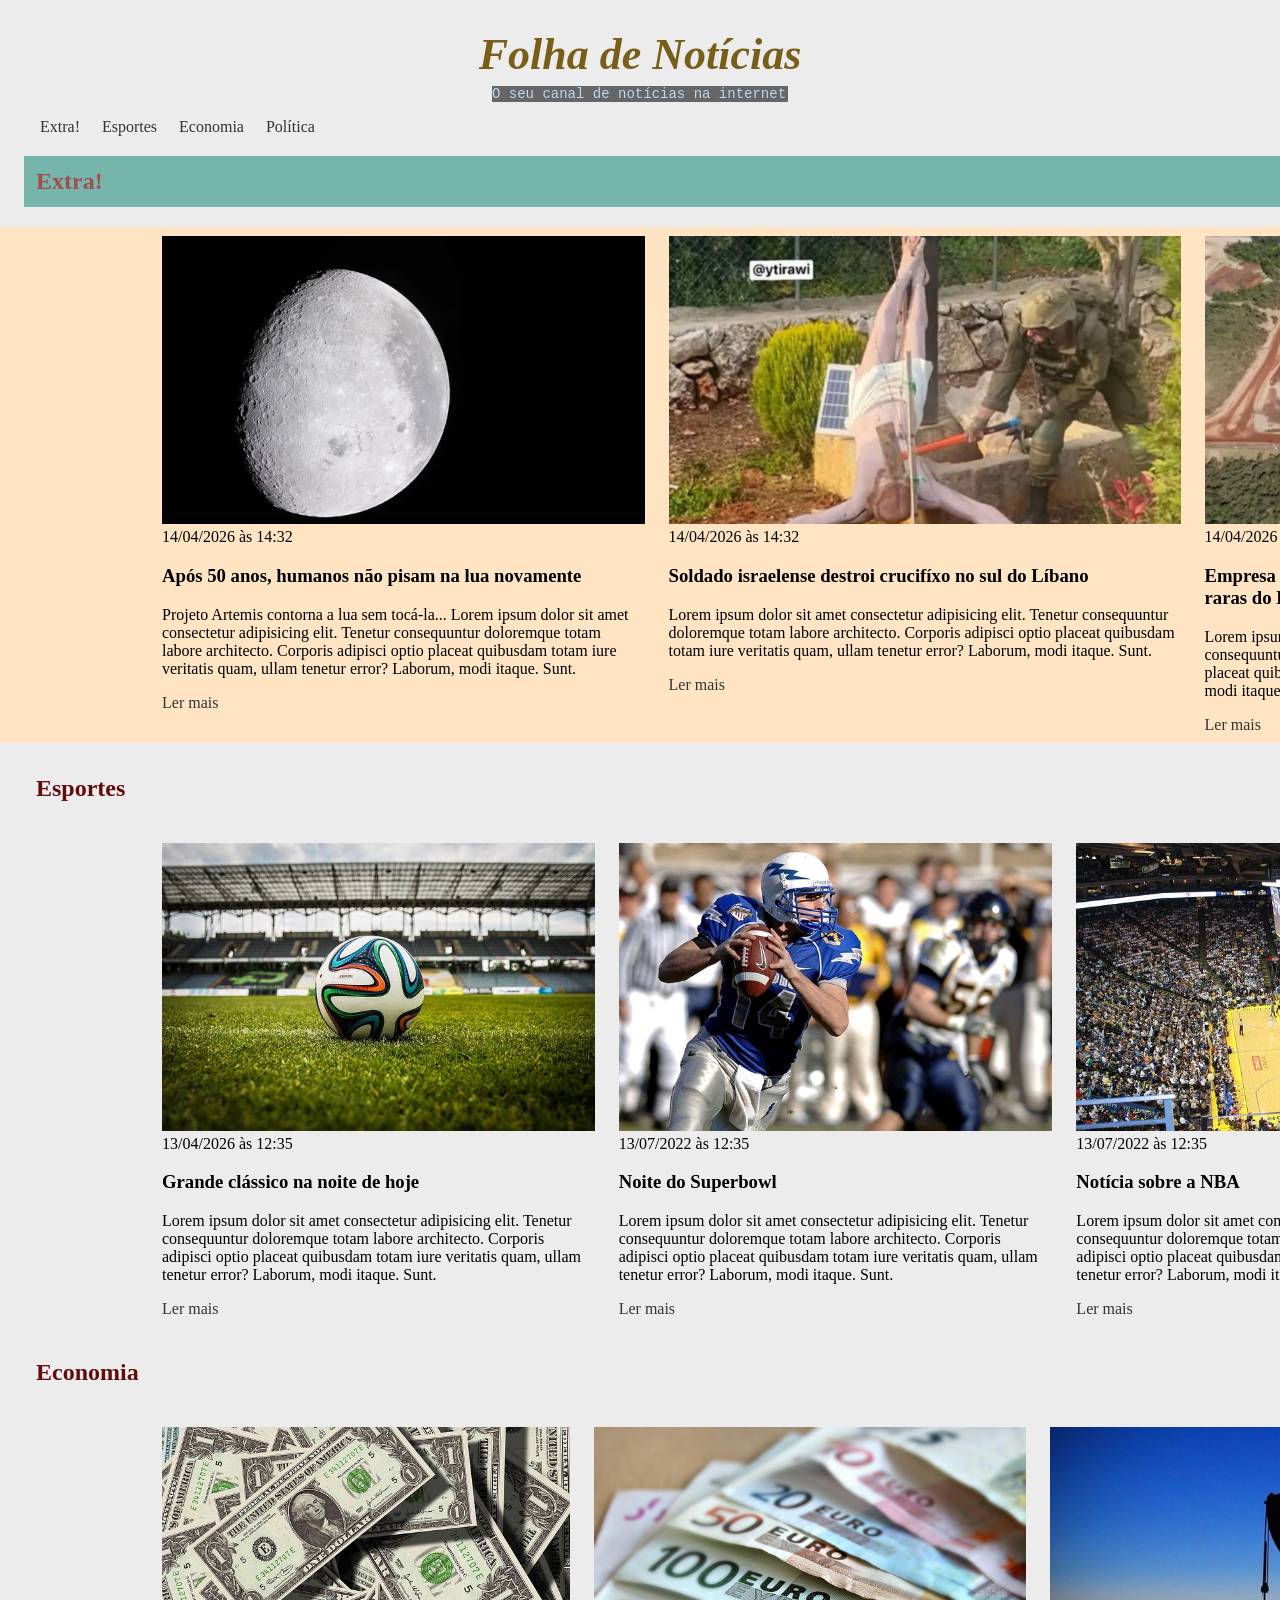
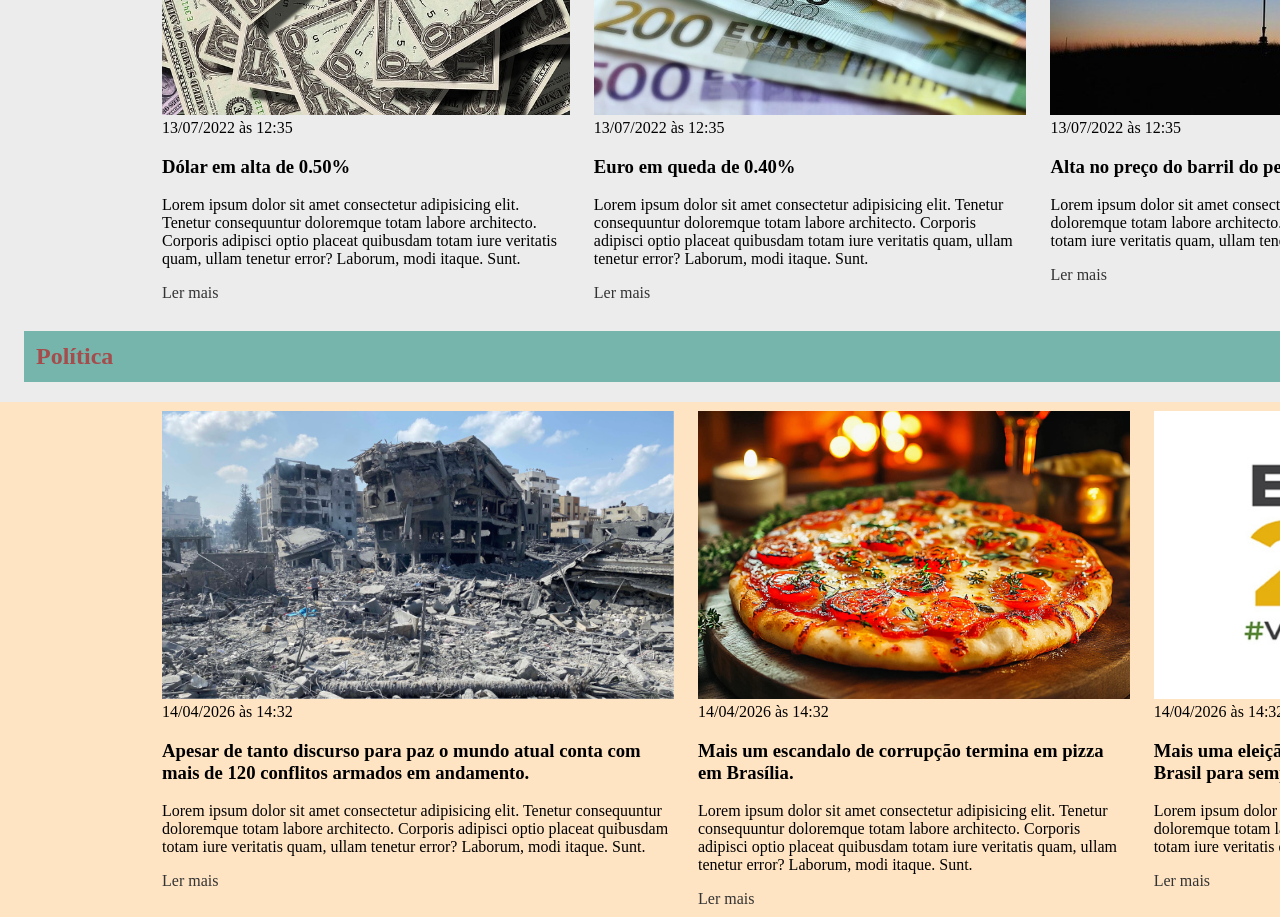
<file: index.html>
<!DOCTYPE html>
<html lang="pt-BR">
<head>
    <meta charset="UTF-8">
    <meta http-equiv="X-UA-Compatible" content="IE=edge">
    <meta name="viewport" content="width=device-width, initial-scale=1.0">
    <title>Meu portal de notícias</title>
    <link rel="stylesheet" href="./styles.css" />
</head>
<body>
    <header>
        <h1>Folha de Notícias</h1>
            <p id="subtitle">O seu canal de notícias na internet</p>
        <nav>
            <ul>
                <li>
                    <a href="#news" title="Ir para a seção de últimas notícias">Extra!</a>
                </li>
                <li>
                    <a href="#sports" title="Ir para a seção de esportes">Esportes</a>
                </li>
                <li>
                    <a href="#economy" title="Ir para a seção de notícias">Economia</a>
                </li>
                <li><a href="#politics" title="Ir para a seção de notícias Políticas">Política</a></li>
            </ul>
        </nav>
    </header>
    <h2 class="novo" id="news">Extra!</h2>
    <section class="newsection">
        <article>
            <img src="./imagens/lua.jpg" alt="Lua cristalina no escuro do espaço" />
            <header>
                <time>14/04/2026 às 14:32</time>
            </header>
            <h3>Após 50 anos, humanos não pisam na lua novamente</h3>
            <p>
                Projeto Artemis contorna a lua sem tocá-la... Lorem ipsum dolor sit amet consectetur adipisicing elit. Tenetur consequuntur doloremque totam labore architecto. Corporis adipisci optio placeat quibusdam totam iure veritatis quam, ullam tenetur error? Laborum, modi itaque. Sunt.
            </p>
            <a href="https://www.bbc.com/portuguese/articles/cpvxjw9zprwo" target="_blank" title="Leia a notícia completa">Ler mais</a>
        </article>
        <article>
            <img src="./imagens/Cristo.jpg" alt="Lua cristalina no escuro do espaço" />
            <header>
                <time>14/04/2026 às 14:32</time>
            </header>
            <h3>Soldado israelense destroi crucifíxo no sul do Líbano</h3>
            <p>
                Lorem ipsum dolor sit amet consectetur adipisicing elit. Tenetur consequuntur doloremque totam labore architecto. Corporis adipisci optio placeat quibusdam totam iure veritatis quam, ullam tenetur error? Laborum, modi itaque. Sunt.
            </p>
            <a href="https://oglobo.globo.com/mundo/noticia/2026/04/19/imagem-mostra-soldado-israelense-vandalizando-imagem-de-jesus-cristo-em-vila-crista-no-sul-do-libano.ghtml" target="_blank" title="Leia a notícia completa">Ler mais</a>
        </article>
        <article>
            <img src="./imagens/Mineradora.jpg" alt="Lua cristalina no escuro do espaço" />
            <header>
                <time>14/04/2026 às 14:32</time>
            </header>
            <h3>Empresa americana <b>USAR</b> compra única mina de terras raras do Brasil por US$ 2,8 Bi</h3>
            <p>
                Lorem ipsum dolor sit amet consectetur adipisicing elit. Tenetur consequuntur doloremque totam labore architecto. Corporis adipisci optio placeat quibusdam totam iure veritatis quam, ullam tenetur error? Laborum, modi itaque. Sunt.
            </p>
            <a href="https://capitalreset.uol.com.br/empresas/empresa-dos-eua-compra-unica-mina-de-terras-raras-do-brasil-por-us-28-bi/" target="_blank" title="Leia a notícia completa">Ler mais</a>
        </article>
    </section>
    <h2 id="sports">Esportes</h2>
    <section>
        <article>
            <img src="./imagens/futebol.jpg" alt="Bola de futebol no gramado" />
            <header>
                <time>13/04/2026 às 12:35</time>
            </header>
            <h3>Grande clássico na noite de hoje</h3>
            <p>
                Lorem ipsum dolor sit amet consectetur adipisicing elit. Tenetur consequuntur doloremque totam labore architecto. Corporis adipisci optio placeat quibusdam totam iure veritatis quam, ullam tenetur error? Laborum, modi itaque. Sunt.
            </p>
            <a href="#" title="Leia a notícia completa">Ler mais</a>
        </article>
        <article>
            <img src="./imagens/futebol-americano.jpg" alt="Jogador de futebol americano correndo com a bola na mão" />
            <header>
                <time>13/07/2022 às 12:35</time>
            </header>
            <h3>Noite do Superbowl</h3>
            <p>
                Lorem ipsum dolor sit amet consectetur adipisicing elit. Tenetur consequuntur doloremque totam labore architecto. Corporis adipisci optio placeat quibusdam totam iure veritatis quam, ullam tenetur error? Laborum, modi itaque. Sunt.
            </p>
            <a href="#" title="Leia a notícia completa">Ler mais</a>
        </article>
        <article>
            <img src="./imagens/basquete.jpg" title="Vista aérea de uma quadra de basquete" />
            <header>
                <time>13/07/2022 às 12:35</time>
            </header>
            <h3>Notícia sobre a NBA</h3>
            <p>
                Lorem ipsum dolor sit amet consectetur adipisicing elit. Tenetur consequuntur doloremque totam labore architecto. Corporis adipisci optio placeat quibusdam totam iure veritatis quam, ullam tenetur error? Laborum, modi itaque. Sunt.
            </p>
            <a href="#" title="Leia a notícia completa">Ler mais</a>
        </article>
    </section>
    <h2 id="economy">Economia</h2>
    <section>
        <article>
            <img src="./imagens/dolares.jpg" alt="Muitos dólares" />
            <header>
                <time>13/07/2022 às 12:35</time>
            </header>
            <h3>Dólar em alta de 0.50%</h3>
            <p>
                Lorem ipsum dolor sit amet consectetur adipisicing elit. Tenetur consequuntur doloremque totam labore architecto. Corporis adipisci optio placeat quibusdam totam iure veritatis quam, ullam tenetur error? Laborum, modi itaque. Sunt.
            </p>
            <a href="#" title="Leia a notícia completa">Ler mais</a>
        </article>
        <article>
            <img src="./imagens/euro.jpg" alt="Várias notas de euro" />
            <header>
                <time>13/07/2022 às 12:35</time>
            </header>
            <h3>Euro em queda de 0.40%</h3>
            <p>
                Lorem ipsum dolor sit amet consectetur adipisicing elit. Tenetur consequuntur doloremque totam labore architecto. Corporis adipisci optio placeat quibusdam totam iure veritatis quam, ullam tenetur error? Laborum, modi itaque. Sunt.
            </p>
            <a href="#" title="Leia a notícia completa">Ler mais</a>
        </article>
        <article>
            <img src="./imagens/petroleo.jpg" alt="Extração de petróleo" />
            <header>
                <time>13/07/2022 às 12:35</time>
            </header>
            <h3>Alta no preço do barril do petróleo</h3>
            <p>
                Lorem ipsum dolor sit amet consectetur adipisicing elit. Tenetur consequuntur doloremque totam labore architecto. Corporis adipisci optio placeat quibusdam totam iure veritatis quam, ullam tenetur error? Laborum, modi itaque. Sunt.
            </p>
            <a href="#" title="Leia a notícia completa">Ler mais</a>
        </article>
    </section>
    <h2 class="novo" id="politics">Política</h2>
    <section class="newsection">
        <article>
            <img src="./imagens/Guerra.jpg" alt="Lua cristalina no escuro do espaço" />
            <header>
                <time>14/04/2026 às 14:32</time>
            </header>
            <h3>Apesar de tanto discurso para paz o mundo atual conta com mais de 120 conflitos armados em andamento.</h3>
            <p>
                Lorem ipsum dolor sit amet consectetur adipisicing elit. Tenetur consequuntur doloremque totam labore architecto. Corporis adipisci optio placeat quibusdam totam iure veritatis quam, ullam tenetur error? Laborum, modi itaque. Sunt.
            </p>
            <a href="#" title="Leia a notícia completa">Ler mais</a>
        </article>
        <article>
            <img src="./imagens/pizza.jpg" alt="Lua cristalina no escuro do espaço" />
            <header>
                <time>14/04/2026 às 14:32</time>
            </header>
            <h3>Mais um escandalo de corrupção termina em pizza em Brasília.</h3>
            <p>
                Lorem ipsum dolor sit amet consectetur adipisicing elit. Tenetur consequuntur doloremque totam labore architecto. Corporis adipisci optio placeat quibusdam totam iure veritatis quam, ullam tenetur error? Laborum, modi itaque. Sunt.
            </p>
            <a href="#" title="Leia a notícia completa">Ler mais</a>
        </article>
        <article>
            <img src="./imagens/Eleicao.jpg" alt="Lua cristalina no escuro do espaço" />
            <header>
                <time>14/04/2026 às 14:32</time>
            </header>
            <h3>Mais uma eleição polarizada promete resolver os problemas do Brasil para sempre.</h3>
            <p>
                Lorem ipsum dolor sit amet consectetur adipisicing elit. Tenetur consequuntur doloremque totam labore architecto. Corporis adipisci optio placeat quibusdam totam iure veritatis quam, ullam tenetur error? Laborum, modi itaque. Sunt.
            </p>
            <a href="#" title="Leia a notícia completa">Ler mais</a>
        </article>
    </section>
</body>
</html>
</file>
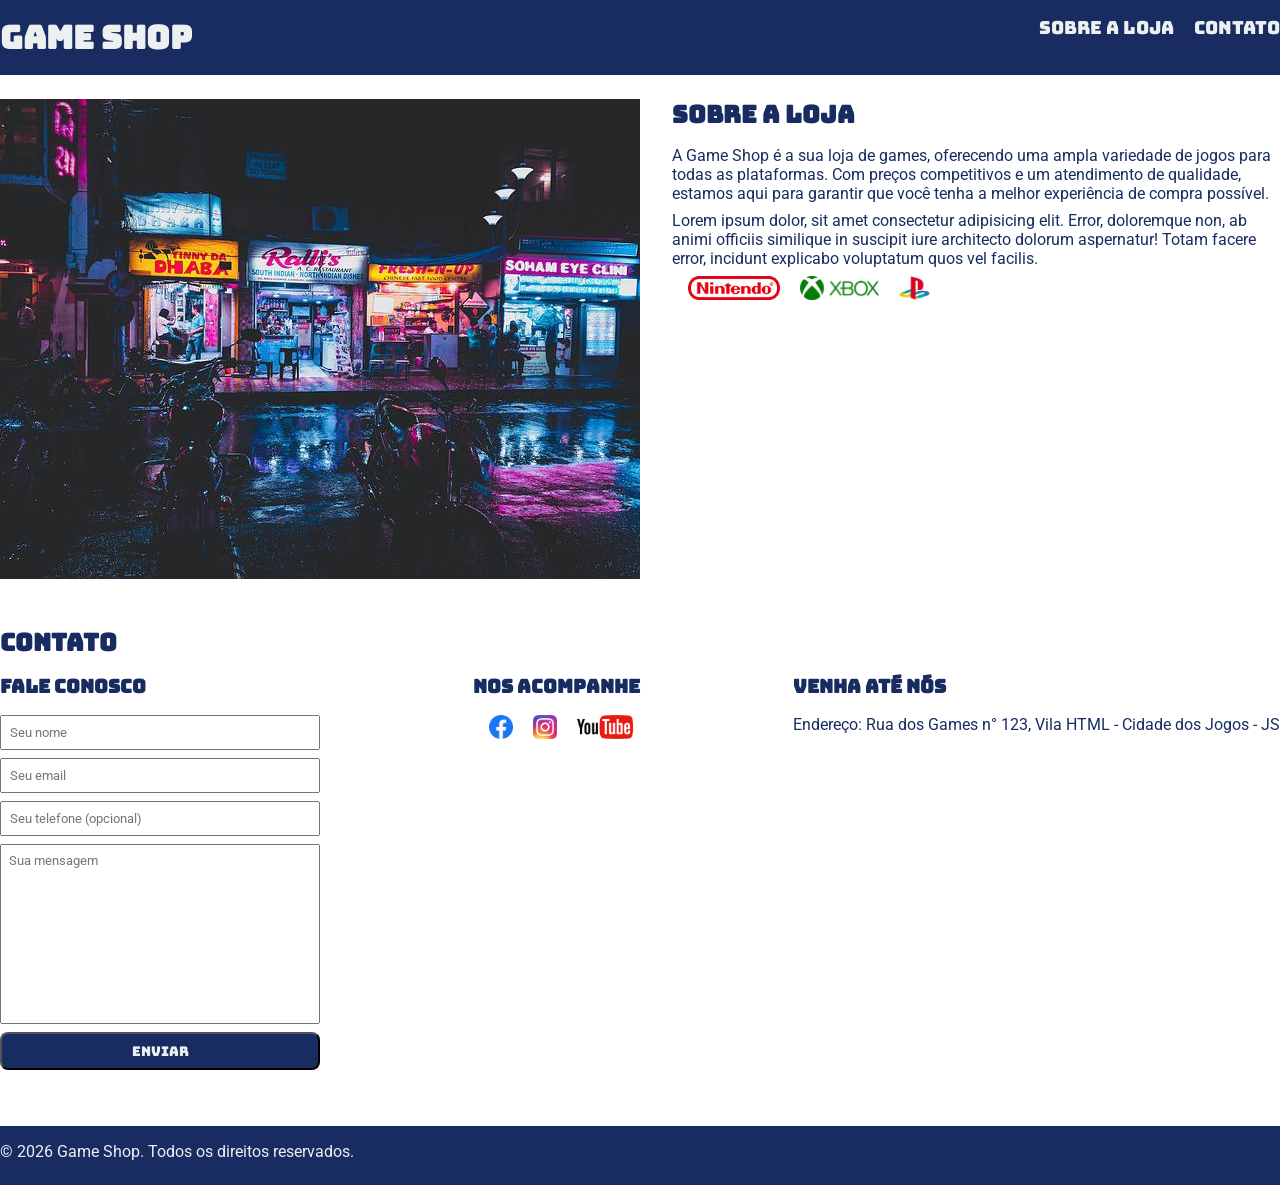
<file: GameShop.html>
<!DOCTYPE html>
<html lang="en">
    <meta charset="UTF-8">
    <meta name="viewport" content="width=device-width, initial-scale=1.0">
    <link rel="stylesheet" href="main.css">
    <link rel="preconnect" href="https://fonts.googleapis.com">
    <link rel="preconnect" href="https://fonts.gstatic.com" crossorigin>
    <link href="https://fonts.googleapis.com/css2?family=Bungee&family=Roboto:ital,wght@0,100..900;1,100..900&display=swap" rel="stylesheet">
    <title>Games Shop - A sua loja de games</title>
    <header>
        <div class="container">
            <h1>Game Shop</h1>
            <nav>
                <ul>
                    <li>
                        <a href="#about">Sobre a loja</a>
                    </li>
                    <li>
                        <a href="#contact">Contato</a>
                    </li>
                </ul>
            </nav>
        </div>
    </header>
    <body>
        <section id="about">
            <div class="container">
                <img class="store-front" src="./images/loja.jpg" alt="Fachada da loja Game Shop">
                <div>
                    <h2>Sobre a loja</h2>
                    <p>A Game Shop é a sua loja de games, oferecendo uma ampla variedade de jogos para todas as plataformas. Com preços competitivos e um atendimento de qualidade, estamos aqui para garantir que você tenha a melhor experiência de compra possível.</p>
                    <p>Lorem ipsum dolor, sit amet consectetur adipisicing elit. Error, doloremque non, ab animi officiis similique in suscipit iure architecto dolorum aspernatur! Totam facere error, incidunt explicabo voluptatum quos vel facilis.</p>
                    <ul class="brands-list">
                        <li><img src="./images/nintendo.png" alt="Nintendo "></li>
                        <li><img src="./images/xbox.png" alt="Xbox "></li>
                        <li><img src="./images/playstation.png" alt="PlayStation "></li>
                    </ul>
                </div>
            </div>
        </section>
        <section id="contact">
            <div class="container">
                <h2>Contato</h2>
                <div class="contact-methods">
                    <div>
                        <h3>Fale conosco</h3>
                        <form>
                            <input type="text" placeholder="Seu nome" required />
                            <input type="email" placeholder="Seu email" required />
                            <input type="tel" placeholder="Seu telefone (opcional)" />
                            <textarea placeholder="Sua mensagem" required></textarea>
                            <button type="submit">Enviar</button>
                        </form>
                    </div>
                    <div>
                        <h3>Nos acompanhe</h3>
                        <ul class="social-media">
                            <li><a href="#" title="Siga-nos no Facebook"><img src="./images/facebook.png" alt="Facebook"></a></li>
                            <li><a href="#" title="Siga-nos no Instagram"><img src="./images/instagram.png" alt="Instagram"></a></li>                    
                            <li><a href="#" title="Visite nosso canal no YouTube"><img src="./images/youtube.png" alt="YouTube"></a></li>
                        </ul>
                    </div>
                    <div>
                        <h3>Venha até nós</h3>
                        <p>Endereço: Rua dos Games n° 123, Vila HTML - Cidade dos Jogos - JS</p>
                    </div>
                </div>
            </div>
        </section>
        <footer>
            <div class="container">
                <p>&copy; 2026 Game Shop. Todos os direitos reservados.</p>
            </div>
        </footer>
    </body>
</html>
</file>
<file: styles.css>
body {
    background-color: rgb(236, 236, 236);
    padding: auto;
    margin: auto;
}

h1 {
    color:rgb(121, 94, 25);
    font-family: times new roman;
    font-style: oblique;
    margin-bottom: 6px;
    text-align: center;
    font-size: 44px;
}

#subtitle {
    color:#bcd8f0;
    background-color: #666;
    font-family: 'Courier New', Courier, monospace;
    width: 296px;
    margin: 0 auto;
    font-size: 14px;
}

ul{
    display: flex;
    list-style: none;
    gap: 22px;
}

a{
    color:#333;
    text-decoration: none;
}

a:visited {
    color: #666;
}

a:hover{
    color:#a54d4d;
}

/* Box Model */
;a {
    width: 20px;
    height: 10px;
    border: #333;
}

h2 {
    color:rgb(98, 13, 13);
    padding: 12px;
    display: block;
    margin-left: 24px;
}

section{ 
    display: flex;
    justify-content: space-between;
    padding: 9px 18vh;
    align-items:first baseline;
    gap: 24px;
}

html {
    scroll-behavior: smooth;
}

img{
    max-width:auto;
    height: 288px;
}

/* Novos campos */
.novo {
    color: #a54d4d;
    background-color: rgb(118, 181, 171);
    padding: 12px;
}

.newsection{
    background-color: bisque;
}
</file>
<file: main.css>
* {
    margin: 0;
    padding: 0;
    box-sizing: border-box;
}

header, h2, h3,
form button {
    font-family: "Bungee", sans-serif;
}

body,input, textarea{
    font-family: "Roboto", sans-serif;
}


header {
    padding: 16px 0;
    color: #ecf0f1;
    background-color: #182c61;
}

li {
    display: inline;
    margin-left: 16px;
    font-size: 18px;
}

a {
    color: #ecf0f1;
    text-decoration: none;
}

.container {
    display: flex;
    justify-content: space-between;
    align-items: center;
    max-width: 1280px;
    width: 100%;
    margin: 0 auto;
}

.brands-list img{
    height: 24px;
}

.brands-list {
    display: inline;
    gap: 8px;
}   

.container {
    align-items: flex-start;
}

section{
    padding: 24px 0;
    color: #182c61;
}

h2 {
    margin-bottom: 16px;
}

p {
    margin-bottom: 8px;
}

.store-front {
    margin-right: 32px;
}

.social-media img {
    height: 24px;
}
.social-media li {
    display: inline;
    gap: 8px;
}

.social-media li a {
    color: #182c61;
}

#contact {
    margin: 0 auto;
}

#contact .container {
    display: block;
}

.contact-methods {
    display: flex;
    justify-content: space-between;
}

form input,
form textarea,
form button {
    display: block;
    width: 320px;
    margin-bottom: 8px;
    padding: 8px;
}

form textarea {
    resize: none;
    height: 180px;
}

section h3{
    margin-bottom: 16px;
}

form button {
    background-color: #182c61;
    color: #ecf0f1;
    border-radius: 8px;
    cursor: pointer;
}

form button:hover {
    background-color: #314e9e;
}

input:focus, textarea:focus {
    outline-color: #182c61;
}

footer {
    background-color: #182c61;
    color: #ecf0f1;
    text-align: center;
    padding: 16px 0;
    margin-top: 24px;
}
</file>
